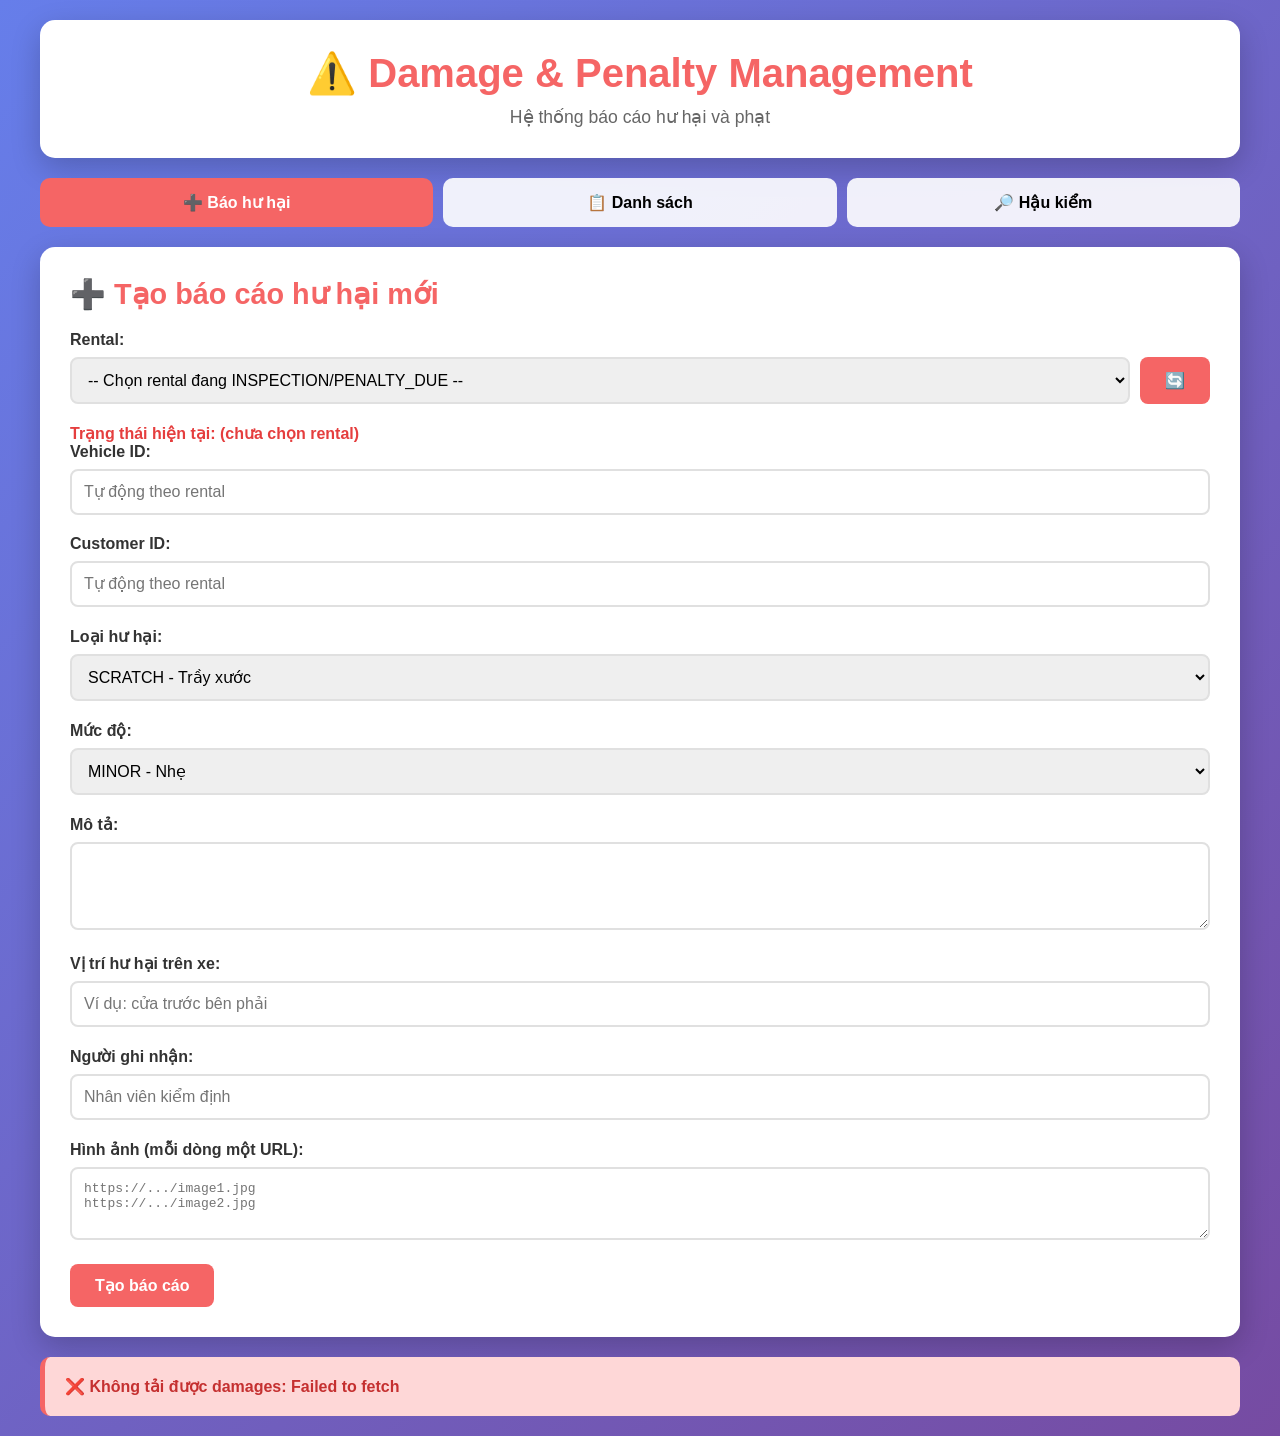
<file: frontend-test/damage-app/index.html>
<!DOCTYPE html>
<html lang="vi">
<head>
    <meta charset="UTF-8">
    <meta name="viewport" content="width=device-width, initial-scale=1.0">
    <title>⚠️ Damage & Penalty - Báo hư hại & Phạt</title>
    <link rel="stylesheet" href="../rental-app/style.css">
    <style>
        header h1 { color: #f56565; }
        .tab.active { background: #f56565; }
        .rental-item { border-left-color: #f56565; }
        .rental-header strong { color: #f56565; }
        .card h2 { color: #f56565; }
    </style>
</head>
<body>
    <div class="container">
        <header>
            <h1>⚠️ Damage & Penalty Management</h1>
            <p>Hệ thống báo cáo hư hại và phạt</p>
        </header>

        <div class="tabs">
            <button class="tab active" onclick="showTab('create')">➕ Báo hư hại</button>
            <button class="tab" onclick="showTab('list')">📋 Danh sách</button>
            <button class="tab" onclick="showTab('penalty')">🔎 Hậu kiểm</button>
        </div>

        <!-- CREATE DAMAGE REPORT -->
        <div id="create-tab" class="tab-content active">
            <div class="card">
                <h2>➕ Tạo báo cáo hư hại mới</h2>
                <form id="create-form">
                    <div class="form-group">
                        <label>Rental:</label>
                        <div class="filter-bar">
                            <select id="rentalSelect" required>
                                <option value="">-- Chọn rental đang INSPECTION/PENALTY_DUE --</option>
                            </select>
                            <button type="button" onclick="loadRentalsForCreate()" class="btn btn-danger">🔄</button>
                        </div>
                    </div>
                    <p id="selectedRentalStatus" class="penalty">Trạng thái hiện tại: (chưa chọn rental)</p>
                    <div class="form-group">
                        <label>Vehicle ID:</label>
                        <input type="text" id="vehicleId" placeholder="Tự động theo rental" required readonly>
                    </div>
                    <div class="form-group">
                        <label>Customer ID:</label>
                        <input type="text" id="customerId" placeholder="Tự động theo rental" required readonly>
                    </div>
                    <div class="form-group">
                        <label>Loại hư hại:</label>
                        <select id="damageType" required>
                            <option value="SCRATCH">SCRATCH - Trầy xước</option>
                            <option value="DENT">DENT - Móp méo</option>
                            <option value="BROKEN_PART">BROKEN_PART - Vỡ/gãy bộ phận</option>
                            <option value="INTERIOR_DAMAGE">INTERIOR_DAMAGE - Hư hại nội thất</option>
                            <option value="MECHANICAL">MECHANICAL - Hỏng cơ</option>
                        </select>
                    </div>
                    <div class="form-group">
                        <label>Mức độ:</label>
                        <select id="severity" required>
                            <option value="MINOR">MINOR - Nhẹ</option>
                            <option value="MODERATE">MODERATE - Vừa</option>
                            <option value="MAJOR">MAJOR - Nghiêm trọng</option>
                            <option value="TOTAL_LOSS">TOTAL_LOSS - Tổn thất lớn</option>
                        </select>
                    </div>
                    <div class="form-group">
                        <label>Mô tả:</label>
                        <textarea id="description" rows="4" required></textarea>
                    </div>
                    <div class="form-group">
                        <label>Vị trí hư hại trên xe:</label>
                        <input type="text" id="locationOnVehicle" placeholder="Ví dụ: cửa trước bên phải">
                    </div>
                    <div class="form-group">
                        <label>Người ghi nhận:</label>
                        <input type="text" id="reportedBy" placeholder="Nhân viên kiểm định">
                    </div>
                    <div class="form-group">
                        <label>Hình ảnh (mỗi dòng một URL):</label>
                        <textarea id="imageUrls" rows="3" placeholder="https://.../image1.jpg&#10;https://.../image2.jpg"></textarea>
                    </div>
                    <button type="submit" class="btn btn-danger">Tạo báo cáo</button>
                </form>
            </div>
        </div>

        <!-- LIST DAMAGES -->
        <div id="list-tab" class="tab-content">
            <div class="card">
                <h2>📋 Danh sách báo cáo hư hại</h2>
                <div class="filter-bar">
                    <select id="statusFilter">
                        <option value="">Tất cả trạng thái</option>
                        <option value="REPORTED">REPORTED - Đã báo cáo</option>
                        <option value="UNDER_REVIEW">UNDER_REVIEW - Đang xem xét</option>
                        <option value="REPAIRED">REPAIRED - Đã sửa</option>
                        <option value="CLOSED">CLOSED - Đã đóng</option>
                    </select>
                    <button onclick="loadDamages()" class="btn btn-danger">🔄 Tải lại</button>
                </div>
                <div id="damages-list"></div>
            </div>
        </div>

        <!-- INSPECTION REVIEW -->
        <div id="penalty-tab" class="tab-content">
            <div class="card">
                <h2>🔎 Hậu kiểm hư hại (damage.updated)</h2>
                <form id="penalty-form">
                    <div class="form-group">
                        <label>Damage Report ID:</label>
                        <div class="filter-bar">
                            <select id="damageIdSelect" required>
                                <option value="">-- Chọn damage report --</option>
                            </select>
                            <button type="button" onclick="loadDamages()" class="btn btn-danger">🔄</button>
                        </div>
                    </div>
                    <div class="form-group">
                        <label>Trạng thái mới:</label>
                        <select id="newStatus" required>
                            <option value="UNDER_REVIEW">UNDER_REVIEW - Đang xem xét</option>
                            <option value="REPAIRED">REPAIRED - Đã sửa xong</option>
                            <option value="CLOSED">CLOSED - Đóng báo cáo</option>
                        </select>
                    </div>
                    <div class="form-group">
                        <label>Chi phí sửa chữa thực tế (VND):</label>
                        <input type="number" id="repairCost" value="1000000">
                    </div>
                    <button type="submit" class="btn btn-primary">Cập nhật & Tính phạt</button>
                </form>

                <div style="margin-top: 30px; padding: 20px; background: #fff5f5; border-radius: 10px;">
                    <h3 style="color: #c53030;">ℹ️ Lưu ý xử lý hư hại</h3>
                    <ul style="margin-left: 20px; margin-top: 10px; color: #666;">
                        <li>Penalty được auto-create khi tạo report với severity MODERATE/MAJOR</li>
                        <li>Form này dùng để cập nhật trạng thái và chi phí sửa chữa thực tế</li>
                        <li>Thanh toán penalty thực hiện ở Payment App</li>
                    </ul>
                </div>
            </div>
        </div>

        <!-- RESPONSE DISPLAY -->
        <div id="response" class="response"></div>
    </div>

    <script src="app.js"></script>
</body>
</html>
</file>
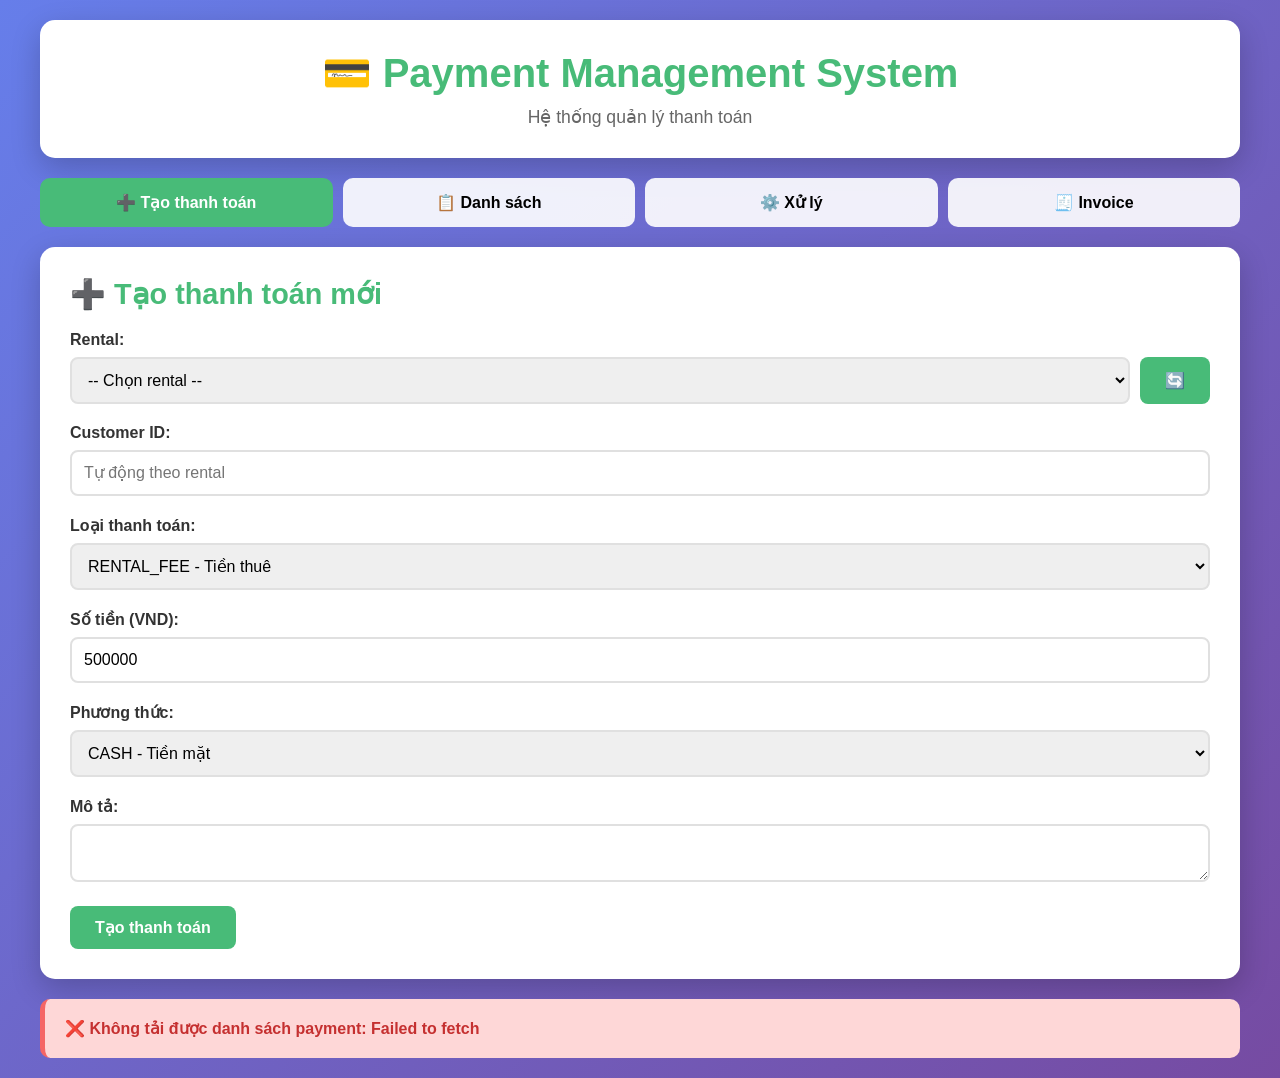
<file: frontend-test/payment-app/index.html>
<!DOCTYPE html>
<html lang="vi">
<head>
    <meta charset="UTF-8">
    <meta name="viewport" content="width=device-width, initial-scale=1.0">
    <title>💳 Payment Management - Quản lý thanh toán</title>
    <link rel="stylesheet" href="../rental-app/style.css">
    <style>
        header h1 { color: #48bb78; }
        .tab.active { background: #48bb78; }
        .rental-item { border-left-color: #48bb78; }
        .rental-header strong { color: #48bb78; }
        .card h2 { color: #48bb78; }
    </style>
</head>
<body>
    <div class="container">
        <header>
            <h1>💳 Payment Management System</h1>
            <p>Hệ thống quản lý thanh toán</p>
        </header>

        <div class="tabs">
            <button class="tab active" onclick="showTab('create')">➕ Tạo thanh toán</button>
            <button class="tab" onclick="showTab('list')">📋 Danh sách</button>
            <button class="tab" onclick="showTab('process')">⚙️ Xử lý</button>
            <button class="tab" onclick="showTab('invoice')">🧾 Invoice</button>
        </div>

        <!-- CREATE PAYMENT -->
        <div id="create-tab" class="tab-content active">
            <div class="card">
                <h2>➕ Tạo thanh toán mới</h2>
                <form id="create-form">
                    <div class="form-group">
                        <label>Rental:</label>
                        <div class="filter-bar">
                            <select id="rentalSelect" required>
                                <option value="">-- Chọn rental --</option>
                            </select>
                            <button type="button" onclick="loadRentalsForCreate()" class="btn btn-success">🔄</button>
                        </div>
                    </div>
                    <div class="form-group">
                        <label>Customer ID:</label>
                        <input type="text" id="customerId" placeholder="Tự động theo rental" required readonly>
                    </div>
                    <div class="form-group">
                        <label>Loại thanh toán:</label>
                        <select id="paymentType" required>
                            <option value="RENTAL_FEE">RENTAL_FEE - Tiền thuê</option>
                            <option value="DEPOSIT">DEPOSIT - Đặt cọc</option>
                            <option value="PENALTY">PENALTY - Phạt</option>
                        </select>
                    </div>
                    <div class="form-group">
                        <label>Số tiền (VND):</label>
                        <input type="number" id="amount" value="500000" required>
                    </div>
                    <div class="form-group">
                        <label>Phương thức:</label>
                        <select id="paymentMethod" required>
                            <option value="CASH">CASH - Tiền mặt</option>
                            <option value="CREDIT_CARD">CREDIT_CARD - Thẻ tín dụng</option>
                            <option value="DEBIT_CARD">DEBIT_CARD - Thẻ ghi nợ</option>
                            <option value="BANK_TRANSFER">BANK_TRANSFER - Chuyển khoản</option>
                            <option value="E_WALLET">E_WALLET - Ví điện tử</option>
                            <option value="QR_CODE">QR_CODE - QR Code</option>
                        </select>
                    </div>
                    <div class="form-group">
                        <label>Mô tả:</label>
                        <textarea id="description" rows="2"></textarea>
                    </div>
                    <button type="submit" class="btn btn-success">Tạo thanh toán</button>
                </form>
            </div>
        </div>

        <!-- LIST PAYMENTS -->
        <div id="list-tab" class="tab-content">
            <div class="card">
                <h2>📋 Danh sách thanh toán</h2>
                <div class="filter-bar">
                    <select id="statusFilter">
                        <option value="">Tất cả trạng thái</option>
                        <option value="PENDING">PENDING - Chờ xử lý</option>
                        <option value="PROCESSING">PROCESSING - Đang xử lý</option>
                        <option value="COMPLETED">COMPLETED - Hoàn tất</option>
                        <option value="FAILED">FAILED - Thất bại</option>
                        <option value="REFUNDED">REFUNDED - Đã hoàn tiền</option>
                        <option value="PARTIALLY_REFUNDED">PARTIALLY_REFUNDED - Hoàn một phần</option>
                    </select>
                    <select id="rentalIdFilter">
                        <option value="">Tất cả rental</option>
                    </select>
                    <button onclick="loadPayments()" class="btn btn-success">🔄 Tải lại</button>
                </div>
                <div id="payments-list"></div>
            </div>
        </div>

        <!-- PROCESS PAYMENT -->
        <div id="process-tab" class="tab-content">
            <div class="card">
                <h2>⚙️ Xử lý thanh toán</h2>
                
                <h3>✅ Xử lý thanh toán</h3>
                <form id="process-form">
                    <div class="form-group">
                        <label>Payment ID:</label>
                        <input type="text" id="processPaymentId" required>
                    </div>
                    <div class="form-group">
                        <label>Transaction Reference:</label>
                        <input type="text" id="transactionReference" value="TXN-12345" required>
                    </div>
                    <div class="form-group">
                        <label>Notes:</label>
                        <input type="text" id="processNotes" value="Processed from frontend-test">
                    </div>
                    <button type="submit" class="btn btn-primary">Xử lý thanh toán</button>
                </form>

                <h3>💸 Hoàn tiền (Payment -> REFUND)</h3>
                <form id="refund-form">
                    <div class="form-group">
                        <label>Payment ID cần hoàn tiền:</label>
                        <input type="text" id="refundPaymentId" required>
                    </div>
                    <div class="form-row">
                        <div class="form-group">
                            <label>Số tiền hoàn:</label>
                            <input type="number" id="refundAmount" value="100000" required>
                        </div>
                        <div class="form-group">
                            <label>Lý do:</label>
                            <input type="text" id="refundReason" value="Customer request">
                        </div>
                    </div>
                    <button type="submit" class="btn btn-warning">Tạo refund</button>
                </form>
            </div>
        </div>

        <!-- INVOICE TAB -->
        <div id="invoice-tab" class="tab-content">
            <div class="card">
                <h2>🧾 Invoice Lifecycle</h2>

                <h3>➕ Tạo invoice</h3>
                <form id="invoice-form">
                    <div class="form-group">
                        <label>Rental:</label>
                        <div class="filter-bar">
                            <select id="invoiceRentalSelect" required>
                                <option value="">-- Chọn rental --</option>
                            </select>
                            <button type="button" onclick="loadRentalsForCreate()" class="btn btn-success">🔄</button>
                        </div>
                    </div>
                    <div class="form-group">
                        <label>Customer ID:</label>
                        <input type="text" id="invoiceCustomerId" placeholder="Tự động theo rental" required readonly>
                    </div>
                    <div class="form-row">
                        <div class="form-group">
                            <label>Rental Fee:</label>
                            <input type="number" id="invoiceRentalFee" value="500000">
                        </div>
                        <div class="form-group">
                            <label>Deposit:</label>
                            <input type="number" id="invoiceDeposit" value="200000">
                        </div>
                    </div>
                    <div class="form-group">
                        <label>Penalty Amount:</label>
                        <input type="number" id="invoicePenalty" value="0">
                    </div>
                    <div class="form-group">
                        <label>Notes:</label>
                        <textarea id="invoiceNotes" rows="2"></textarea>
                    </div>
                    <button type="submit" class="btn btn-success">Tạo invoice</button>
                </form>

                <h3>⚙️ Thao tác invoice</h3>
                <div class="form-row">
                    <div class="form-group">
                        <label>Invoice ID:</label>
                        <input type="text" id="invoiceIdAction" placeholder="Nhập invoiceId">
                    </div>
                    <div class="form-group">
                        <label>Số tiền penalty/refund:</label>
                        <input type="number" id="invoiceAmountAction" value="100000">
                    </div>
                </div>
                <div class="actions-grid">
                    <button onclick="performInvoiceAction('penalty')" class="btn btn-warning">➕ Cập nhật penalty</button>
                    <button onclick="performInvoiceAction('paid')" class="btn btn-success">✅ Mark paid</button>
                    <button onclick="performInvoiceAction('refund')" class="btn btn-info">💸 Add refund</button>
                    <button onclick="loadInvoices()" class="btn">🔄 Tải invoice</button>
                </div>

                <div id="invoices-list"></div>
            </div>
        </div>

        <!-- RESPONSE DISPLAY -->
        <div id="response" class="response"></div>
    </div>

    <script src="app.js"></script>
</body>
</html>
</file>
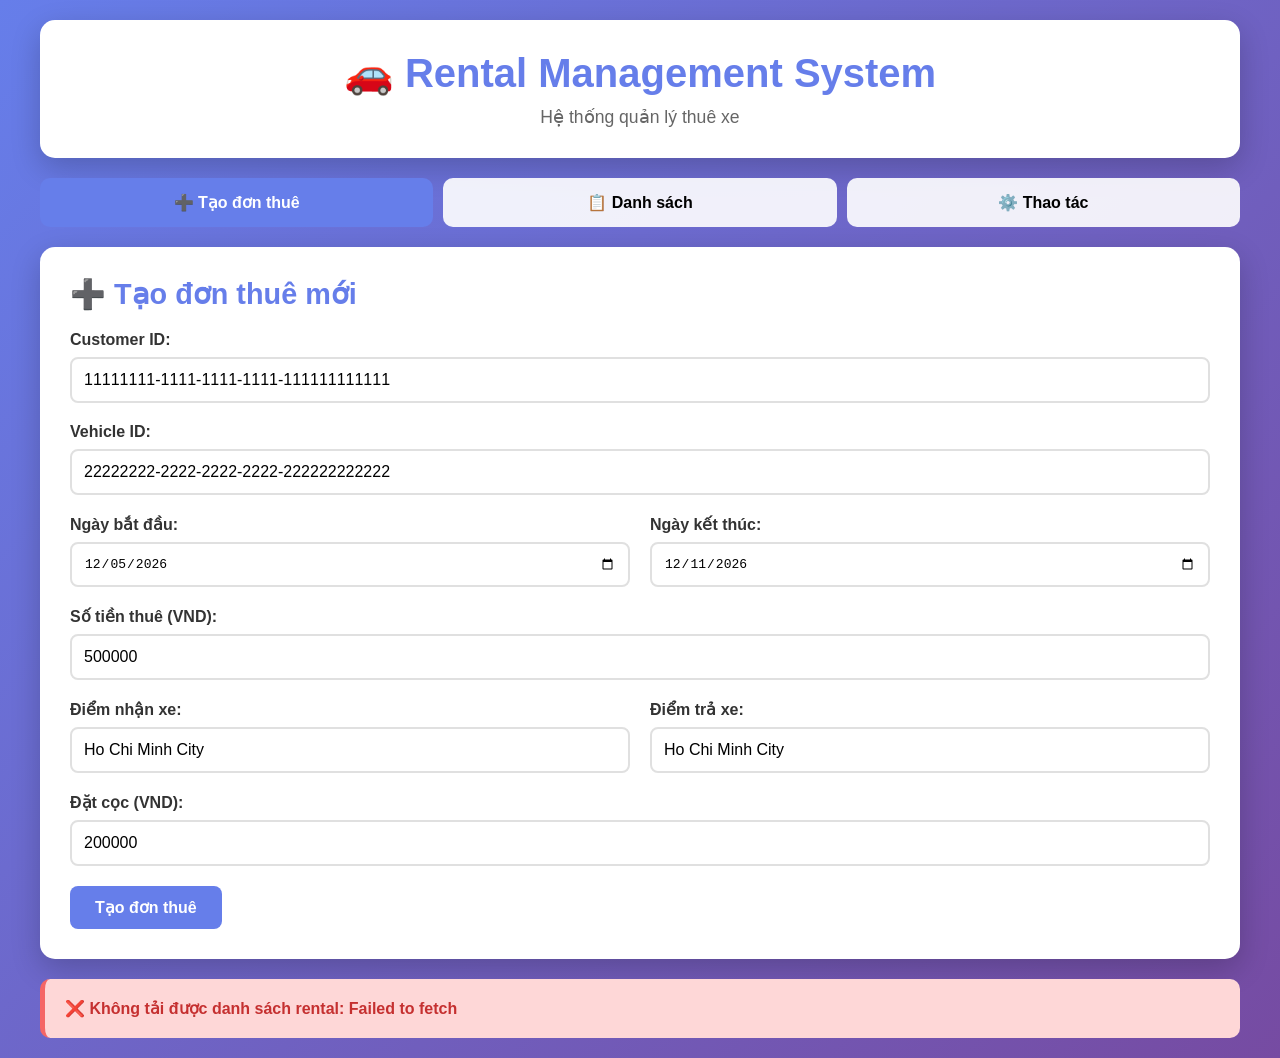
<file: frontend-test/rental-app/index.html>
<!DOCTYPE html>
<html lang="vi">
<head>
    <meta charset="UTF-8">
    <meta name="viewport" content="width=device-width, initial-scale=1.0">
    <title>🚗 Rental Management - Quản lý thuê xe</title>
    <link rel="stylesheet" href="style.css">
</head>
<body>
    <div class="container">
        <header>
            <h1>🚗 Rental Management System</h1>
            <p>Hệ thống quản lý thuê xe</p>
        </header>

        <div class="tabs">
            <button class="tab active" onclick="showTab('create')">➕ Tạo đơn thuê</button>
            <button class="tab" onclick="showTab('list')">📋 Danh sách</button>
            <button class="tab" onclick="showTab('actions')">⚙️ Thao tác</button>
        </div>

        <!-- CREATE RENTAL TAB -->
        <div id="create-tab" class="tab-content active">
            <div class="card">
                <h2>➕ Tạo đơn thuê mới</h2>
                <form id="create-form">
                    <div class="form-group">
                        <label>Customer ID:</label>
                        <input type="text" id="customerId" value="11111111-1111-1111-1111-111111111111" required>
                    </div>
                    <div class="form-group">
                        <label>Vehicle ID:</label>
                        <input type="text" id="vehicleId" value="22222222-2222-2222-2222-222222222222" required>
                    </div>
                    <div class="form-row">
                        <div class="form-group">
                            <label>Ngày bắt đầu:</label>
                            <input type="date" id="startDate" required>
                        </div>
                        <div class="form-group">
                            <label>Ngày kết thúc:</label>
                            <input type="date" id="endDate" required>
                        </div>
                    </div>
                    <div class="form-group">
                        <label>Số tiền thuê (VND):</label>
                        <input type="number" id="rentalAmount" value="500000" required>
                    </div>
                    <div class="form-row">
                        <div class="form-group">
                            <label>Điểm nhận xe:</label>
                            <input type="text" id="pickupLocation" value="Ho Chi Minh City" required>
                        </div>
                        <div class="form-group">
                            <label>Điểm trả xe:</label>
                            <input type="text" id="returnLocation" value="Ho Chi Minh City" required>
                        </div>
                    </div>
                    <div class="form-group">
                        <label>Đặt cọc (VND):</label>
                        <input type="number" id="depositAmount" value="200000" required>
                    </div>
                    <button type="submit" class="btn btn-primary">Tạo đơn thuê</button>
                </form>
            </div>
        </div>

        <!-- LIST RENTALS TAB -->
        <div id="list-tab" class="tab-content">
            <div class="card">
                <h2>📋 Danh sách đơn thuê</h2>
                <div class="filter-bar">
                    <select id="statusFilter">
                        <option value="">Tất cả trạng thái</option>
                        <option value="PENDING">PENDING - Chờ xác nhận</option>
                        <option value="CONFIRMED">CONFIRMED - Đã xác nhận</option>
                        <option value="IN_PROGRESS">IN_PROGRESS - Đang thuê</option>
                        <option value="INSPECTION">INSPECTION - Đang kiểm tra</option>
                        <option value="PENALTY_DUE">PENALTY_DUE - Chờ xử lý phạt</option>
                        <option value="COMPLETED">COMPLETED - Hoàn tất</option>
                        <option value="CANCELLED">CANCELLED - Đã hủy</option>
                    </select>
                    <button onclick="loadRentals()" class="btn">🔄 Tải lại</button>
                </div>
                <div id="rentals-list"></div>
            </div>
        </div>

        <!-- ACTIONS TAB -->
        <div id="actions-tab" class="tab-content">
            <div class="card">
                <h2>⚙️ Thao tác với đơn thuê</h2>
                <div style="padding: 15px; background: #f7fafc; border-radius: 10px; margin-bottom: 20px;">
                    <strong>Lifecycle:</strong> PENDING → CONFIRMED → IN_PROGRESS → INSPECTION →
                    COMPLETED / PENALTY_DUE → COMPLETED
                </div>
                <div class="form-group">
                    <label>Rental ID:</label>
                    <div class="filter-bar">
                        <select id="actionRentalId">
                            <option value="">-- Chọn Rental ID --</option>
                        </select>
                        <button type="button" onclick="loadActionRentals()" class="btn">🔄</button>
                    </div>
                </div>
                <p id="actionRentalStatus" class="penalty">Trạng thái hiện tại: (chưa chọn rental)</p>
                
                <div class="actions-grid">
                    <button onclick="performAction('confirm')" class="btn btn-success">✅ Xác nhận</button>
                    <button onclick="performAction('pickup')" class="btn btn-info">🚗 Lấy xe</button>
                    <button onclick="performAction('return')" class="btn btn-warning">🔙 Trả xe</button>
                    <button onclick="performAction('complete')" class="btn btn-primary">✔️ Hoàn tất</button>
                    <button onclick="performAction('cancel')" class="btn btn-danger">❌ Hủy đơn</button>
                    <button onclick="loadRentalHistory()" class="btn">📜 Lịch sử</button>
                </div>

                <h3>Kiểm tra sau khi trả xe</h3>
                <form id="inspection-form">
                    <div class="form-group">
                        <label>Rental ID:</label>
                        <select id="inspectionRentalId" required>
                            <option value="">-- Chọn Rental ID --</option>
                        </select>
                    </div>
                    <div class="form-group">
                        <label>
                            <input type="checkbox" id="hasDamage">
                            Có hư hại
                        </label>
                    </div>
                    <div class="form-group">
                        <label>Ghi chú:</label>
                        <textarea id="inspectionNotes" rows="3"></textarea>
                    </div>
                    <button type="submit" class="btn btn-primary">Hoàn tất kiểm tra</button>
                </form>

                <h3>Lịch sử trạng thái</h3>
                <div id="rental-history" class="rental-details"></div>
            </div>
        </div>

        <!-- RESPONSE DISPLAY -->
        <div id="response" class="response"></div>
    </div>

    <script src="app.js"></script>
</body>
</html>
</file>
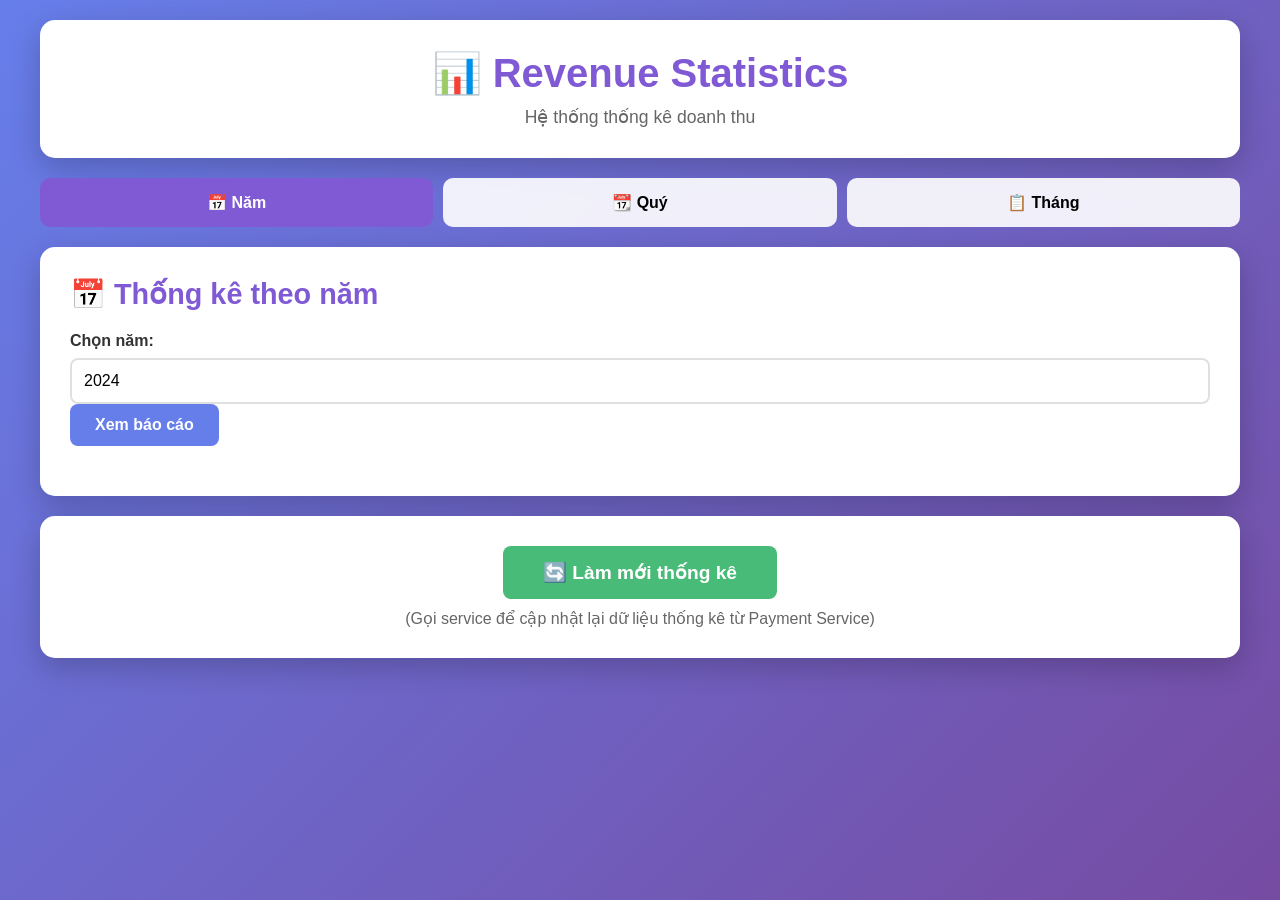
<file: frontend-test/statistics-app/index.html>
<!DOCTYPE html>
<html lang="vi">
<head>
    <meta charset="UTF-8">
    <meta name="viewport" content="width=device-width, initial-scale=1.0">
    <title>📊 Statistics - Thống kê doanh thu</title>
    <link rel="stylesheet" href="../rental-app/style.css">
    <style>
        header h1 { color: #805ad5; }
        .tab.active { background: #805ad5; }
        .rental-item { border-left-color: #805ad5; }
        .rental-header strong { color: #805ad5; }
        .card h2 { color: #805ad5; }
        .stat-card {
            background: linear-gradient(135deg, #667eea 0%, #764ba2 100%);
            color: white;
            padding: 25px;
            border-radius: 15px;
            margin-bottom: 20px;
            text-align: center;
        }
        .stat-value {
            font-size: 3em;
            font-weight: bold;
            margin: 10px 0;
        }
        .stat-label {
            font-size: 1.2em;
            opacity: 0.9;
        }
        .chart-container {
            margin: 20px 0;
        }
        .bar {
            background: #805ad5;
            height: 30px;
            margin: 10px 0;
            border-radius: 5px;
            display: flex;
            align-items: center;
            padding: 0 15px;
            color: white;
            font-weight: 600;
        }
    </style>
</head>
<body>
    <div class="container">
        <header>
            <h1>📊 Revenue Statistics</h1>
            <p>Hệ thống thống kê doanh thu</p>
        </header>

        <div class="tabs">
            <button class="tab active" onclick="showTab('yearly')">📅 Năm</button>
            <button class="tab" onclick="showTab('quarterly')">📆 Quý</button>
            <button class="tab" onclick="showTab('monthly')">📋 Tháng</button>
        </div>

        <!-- YEARLY TAB -->
        <div id="yearly-tab" class="tab-content active">
            <div class="card">
                <h2>📅 Thống kê theo năm</h2>
                <div class="form-group">
                    <label>Chọn năm:</label>
                    <input type="number" id="yearInput" value="2024" min="2020" max="2030">
                    <button onclick="loadYearlyReport()" class="btn btn-primary">Xem báo cáo</button>
                </div>
                <div id="yearly-result"></div>
            </div>
        </div>

        <!-- QUARTERLY TAB -->
        <div id="quarterly-tab" class="tab-content">
            <div class="card">
                <h2>📆 Thống kê theo quý</h2>
                <div class="form-row">
                    <div class="form-group">
                        <label>Năm:</label>
                        <input type="number" id="quarterYear" value="2024" min="2020" max="2030">
                    </div>
                    <div class="form-group">
                        <label>Quý:</label>
                        <select id="quarter">
                            <option value="1">Quý 1 (T1-T3)</option>
                            <option value="2">Quý 2 (T4-T6)</option>
                            <option value="3">Quý 3 (T7-T9)</option>
                            <option value="4">Quý 4 (T10-T12)</option>
                        </select>
                    </div>
                </div>
                <button onclick="loadQuarterlyReport()" class="btn btn-primary">Xem báo cáo</button>
                <button onclick="loadAllQuarters()" class="btn btn-info">Xem cả năm</button>
                <div id="quarterly-result"></div>
            </div>
        </div>

        <!-- MONTHLY TAB -->
        <div id="monthly-tab" class="tab-content">
            <div class="card">
                <h2>📋 Thống kê theo tháng</h2>
                <div class="form-row">
                    <div class="form-group">
                        <label>Năm:</label>
                        <input type="number" id="monthYear" value="2024" min="2020" max="2030">
                    </div>
                    <div class="form-group">
                        <label>Tháng:</label>
                        <select id="month">
                            <option value="1">Tháng 1</option>
                            <option value="2">Tháng 2</option>
                            <option value="3">Tháng 3</option>
                            <option value="4">Tháng 4</option>
                            <option value="5">Tháng 5</option>
                            <option value="6">Tháng 6</option>
                            <option value="7">Tháng 7</option>
                            <option value="8">Tháng 8</option>
                            <option value="9">Tháng 9</option>
                            <option value="10">Tháng 10</option>
                            <option value="11">Tháng 11</option>
                            <option value="12">Tháng 12</option>
                        </select>
                    </div>
                </div>
                <button onclick="loadMonthlyReport()" class="btn btn-primary">Xem báo cáo</button>
                <button onclick="loadAllMonths()" class="btn btn-info">Xem cả năm</button>
                <div id="monthly-result"></div>
            </div>
        </div>

        <!-- REFRESH BUTTON -->
        <div class="card" style="margin-top: 20px; text-align: center;">
            <button onclick="refreshStatistics()" class="btn btn-success" style="font-size: 1.2em; padding: 15px 40px;">
                🔄 Làm mới thống kê
            </button>
            <p style="margin-top: 10px; color: #666;">
                (Gọi service để cập nhật lại dữ liệu thống kê từ Payment Service)
            </p>
        </div>

        <!-- RESPONSE DISPLAY -->
        <div id="response" class="response"></div>
    </div>

    <script src="app.js"></script>
</body>
</html>
</file>
<file: frontend-test/rental-app/style.css>
* {
    margin: 0;
    padding: 0;
    box-sizing: border-box;
}

body {
    font-family: 'Segoe UI', Tahoma, Geneva, Verdana, sans-serif;
    background: linear-gradient(135deg, #667eea 0%, #764ba2 100%);
    padding: 20px;
    min-height: 100vh;
}

.container {
    max-width: 1200px;
    margin: 0 auto;
}

header {
    background: white;
    padding: 30px;
    border-radius: 15px;
    text-align: center;
    margin-bottom: 20px;
    box-shadow: 0 10px 30px rgba(0,0,0,0.2);
}

header h1 {
    color: #667eea;
    font-size: 2.5em;
    margin-bottom: 10px;
}

header p {
    color: #666;
    font-size: 1.1em;
}

/* Tabs */
.tabs {
    display: flex;
    gap: 10px;
    margin-bottom: 20px;
}

.tab {
    flex: 1;
    padding: 15px;
    background: rgba(255,255,255,0.9);
    border: none;
    border-radius: 10px;
    cursor: pointer;
    font-size: 1em;
    font-weight: 600;
    transition: all 0.3s;
}

.tab:hover {
    background: white;
    transform: translateY(-2px);
    box-shadow: 0 5px 15px rgba(0,0,0,0.2);
}

.tab.active {
    background: #667eea;
    color: white;
}

/* Tab Content */
.tab-content {
    display: none;
}

.tab-content.active {
    display: block;
}

/* Card */
.card {
    background: white;
    padding: 30px;
    border-radius: 15px;
    box-shadow: 0 10px 30px rgba(0,0,0,0.2);
}

.card h2 {
    color: #667eea;
    margin-bottom: 20px;
    font-size: 1.8em;
}

.card h3 {
    color: #764ba2;
    margin: 25px 0 15px 0;
    font-size: 1.3em;
}

/* Forms */
.form-group {
    margin-bottom: 20px;
}

.form-row {
    display: grid;
    grid-template-columns: 1fr 1fr;
    gap: 20px;
}

.form-group label {
    display: block;
    margin-bottom: 8px;
    color: #333;
    font-weight: 600;
}

.form-group input,
.form-group select,
.form-group textarea {
    width: 100%;
    padding: 12px;
    border: 2px solid #e0e0e0;
    border-radius: 8px;
    font-size: 1em;
    transition: border 0.3s;
}

.form-group input:focus,
.form-group select:focus,
.form-group textarea:focus {
    outline: none;
    border-color: #667eea;
}

.form-group input[type="checkbox"] {
    width: auto;
    margin-right: 8px;
}

/* Buttons */
.btn {
    padding: 12px 25px;
    border: none;
    border-radius: 8px;
    cursor: pointer;
    font-size: 1em;
    font-weight: 600;
    transition: all 0.3s;
}

.btn:hover {
    transform: translateY(-2px);
    box-shadow: 0 5px 15px rgba(0,0,0,0.2);
}

.btn-primary {
    background: #667eea;
    color: white;
}

.btn-success {
    background: #48bb78;
    color: white;
}

.btn-info {
    background: #4299e1;
    color: white;
}

.btn-warning {
    background: #ed8936;
    color: white;
}

.btn-danger {
    background: #f56565;
    color: white;
}

/* Filter Bar */
.filter-bar {
    display: flex;
    gap: 10px;
    margin-bottom: 20px;
}

.filter-bar select {
    flex: 1;
    padding: 12px;
    border: 2px solid #e0e0e0;
    border-radius: 8px;
    font-size: 1em;
}

/* Rentals List */
.rental-item {
    background: #f7fafc;
    padding: 20px;
    margin-bottom: 15px;
    border-radius: 10px;
    border-left: 5px solid #667eea;
}

.rental-header {
    display: flex;
    justify-content: space-between;
    align-items: center;
    margin-bottom: 15px;
}

.rental-header strong {
    color: #667eea;
    font-size: 1.2em;
}

.status {
    padding: 5px 15px;
    border-radius: 20px;
    font-size: 0.9em;
    font-weight: 600;
}

.status-pending {
    background: #feebc8;
    color: #c05621;
}

.status-confirmed {
    background: #c6f6d5;
    color: #2f855a;
}

.status-in_progress {
    background: #bee3f8;
    color: #2c5282;
}

.status-inspection {
    background: #e9d8fd;
    color: #6b46c1;
}

.status-penalty_due {
    background: #fed7d7;
    color: #c53030;
}

.status-completed {
    background: #c6f6d5;
    color: #276749;
}

.status-cancelled {
    background: #fed7d7;
    color: #c53030;
}

.status-unpaid {
    background: #fff5f5;
    color: #c53030;
}

.status-partially_paid {
    background: #feebc8;
    color: #c05621;
}

.status-paid {
    background: #c6f6d5;
    color: #276749;
}

.status-waived {
    background: #e9d8fd;
    color: #6b46c1;
}

.rental-details p {
    margin: 8px 0;
    color: #555;
}

.penalty {
    color: #e53e3e !important;
    font-weight: 600;
}

.empty {
    text-align: center;
    color: #999;
    padding: 40px;
    font-size: 1.1em;
}

/* Actions Grid */
.actions-grid {
    display: grid;
    grid-template-columns: repeat(3, 1fr);
    gap: 15px;
    margin-bottom: 30px;
}

/* Response */
.response {
    margin-top: 20px;
    padding: 20px;
    border-radius: 10px;
    display: none;
}

.response.success {
    background: #c6f6d5;
    border-left: 5px solid #48bb78;
    color: #276749;
}

.response.error {
    background: #fed7d7;
    border-left: 5px solid #f56565;
    color: #c53030;
}

.response pre {
    background: rgba(0,0,0,0.05);
    padding: 15px;
    border-radius: 8px;
    overflow-x: auto;
    margin-top: 10px;
    font-size: 0.9em;
}

/* Responsive */
@media (max-width: 768px) {
    .tabs {
        flex-direction: column;
    }
    
    .form-row {
        grid-template-columns: 1fr;
    }
    
    .actions-grid {
        grid-template-columns: 1fr 1fr;
    }
}
</file>
